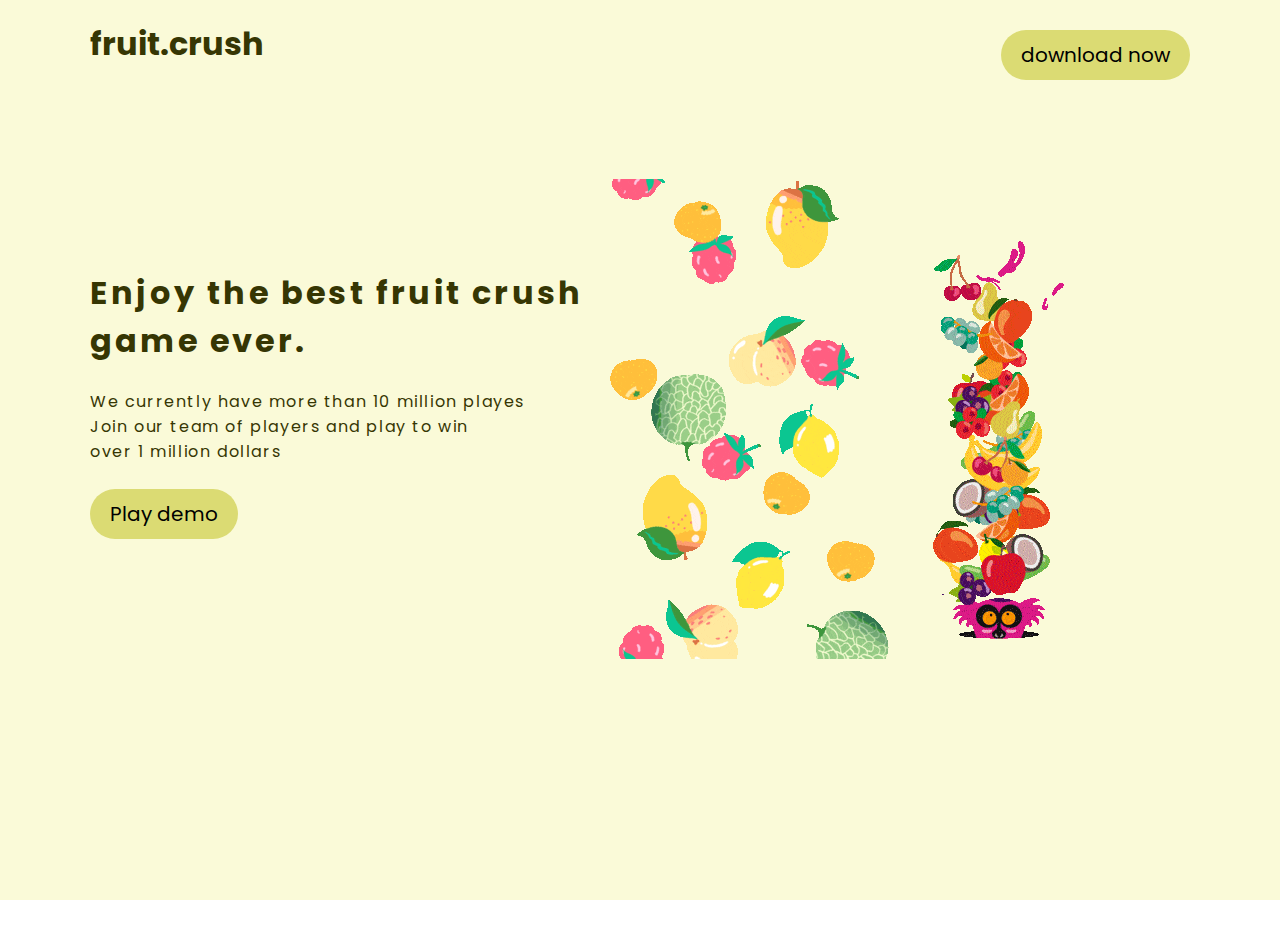
<file: index.html>
<!DOCTYPE html>
<html lang="en">
<head>
    <meta charset="UTF-8">
    <meta http-equiv="X-UA-Compatible" content="IE=edge">
    <meta name="viewport" content="width=device-width, initial-scale=1.0">
    <link rel="stylesheet" href="style.css">
    <link rel="preconnect" href="https://fonts.gstatic.com">
    <link href="https://fonts.googleapis.com/css2?family=Poppins:wght@200&display=swap" rel="stylesheet">
    <title>home</title>
</head>
<body>
    <div class="container">
        <div class="navigation">
            <h1 class="logo">fruit.crush</h1>
            <button class="download"><a href="">download now</a></button>
        </div>

        <div class="content">
    <img class="photo" src="cover/fruits.gif" alt="">
    <img class="banana" src="cover/fruitss.gif" alt="">
            <h1 class="head">Enjoy the best fruit crush <br> game ever.</h1>
            <p class="pass">We currently have more than 10 million playes <br>Join our team of players and play to win <br>
                over 1 million dollars
            </p>
            <button class="btn"><a href="game.html">Play demo</a></button>

        </div>

    </div>
    <embed src="sounds/pp.mp3" loop="true" autostart="true" width="2" height="0">
</body>
</html>
</file>
<file: style.css>
body{
    padding:0;
    margin: 0;
    box-sizing: border-box;
    font-family: 'Poppins', sans-serif;
    color: rgb(54, 54, 3);
}

.container{
    width: 100%;
    height: 100vh;
    margin: auto;
    position: relative;
    align-items: center;
    background-color: rgb(250, 250, 216);
}


.navigation{
    display: flex;
    align-items: center;
}

.logo{
    flex: 1;
    margin-left: 90px;
    margin-top: 20px;
  
}

.photo{
    position: absolute;
    margin-left: 600px;
    width: 500x;
    margin-top: 90px;
}
.head {
    position:absolute;
    margin-left: 90px;
    margin-top: 180px;
    letter-spacing: 0.1em;
}

.pass{
    position:absolute;
    margin-left: 90px;
    margin-top: 300px;
    letter-spacing: 0.1em;

}

.banana{
    position:absolute;
    margin-left: 900px;
    margin-top: 150px;
}

.btn{
    position:absolute;
    margin-left: 90px;
    margin-top: 400px;
     background: rgb(219, 219, 115);
  border-radius: 28px;
  font-family: 'Poppins', sans-serif;
  color: #ffffff;
  font-size: 20px;
  padding: 10px 20px 10px 20px;
  border: none;
    
}

.btn a{
    color: black;
    text-decoration: none;
}

.download a{
    color: black;
    text-decoration: none;

}

.download{
    margin-right: 90px;
    margin-top: 20px;
    background: rgb(219, 219, 115);
  border-radius: 28px;
  font-family: 'Poppins', sans-serif;
  color: #ffffff;
  font-size: 20px;
  padding: 10px 20px 10px 20px;
  border: none;
}
</file>
